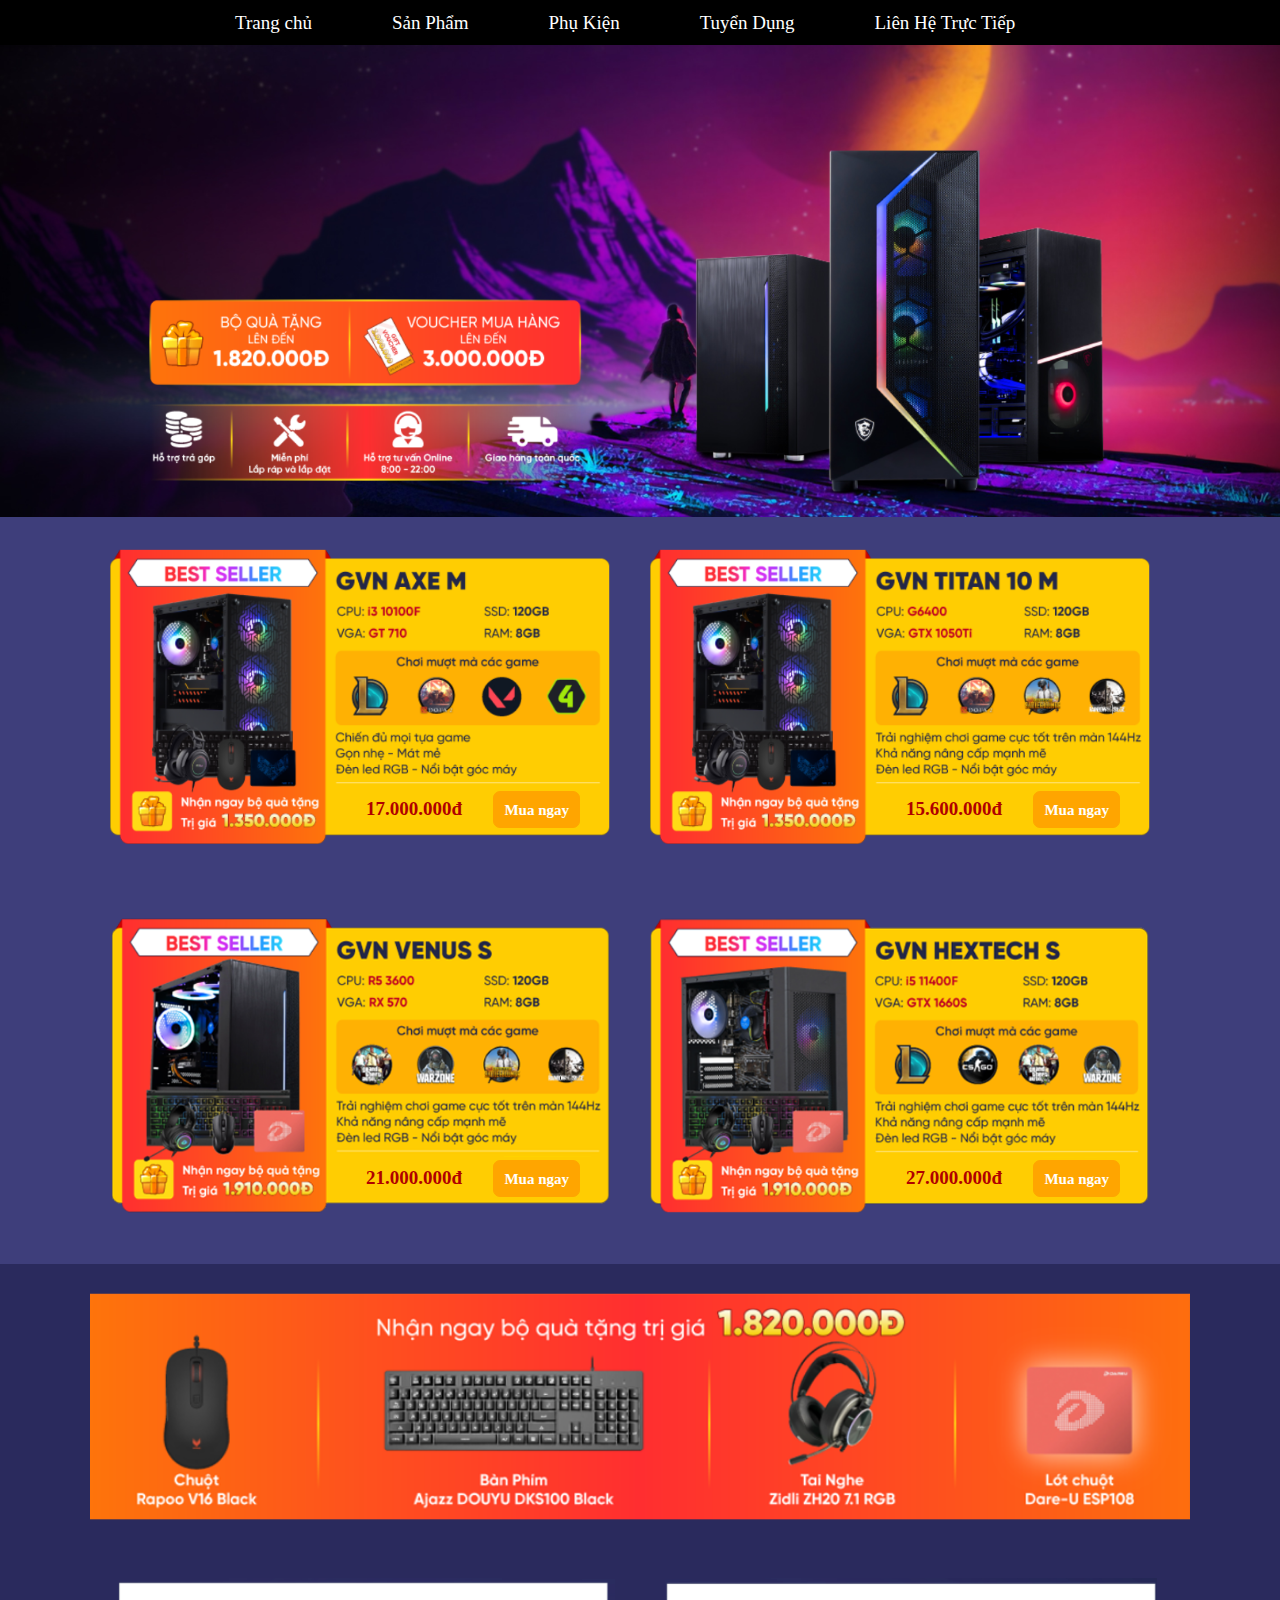
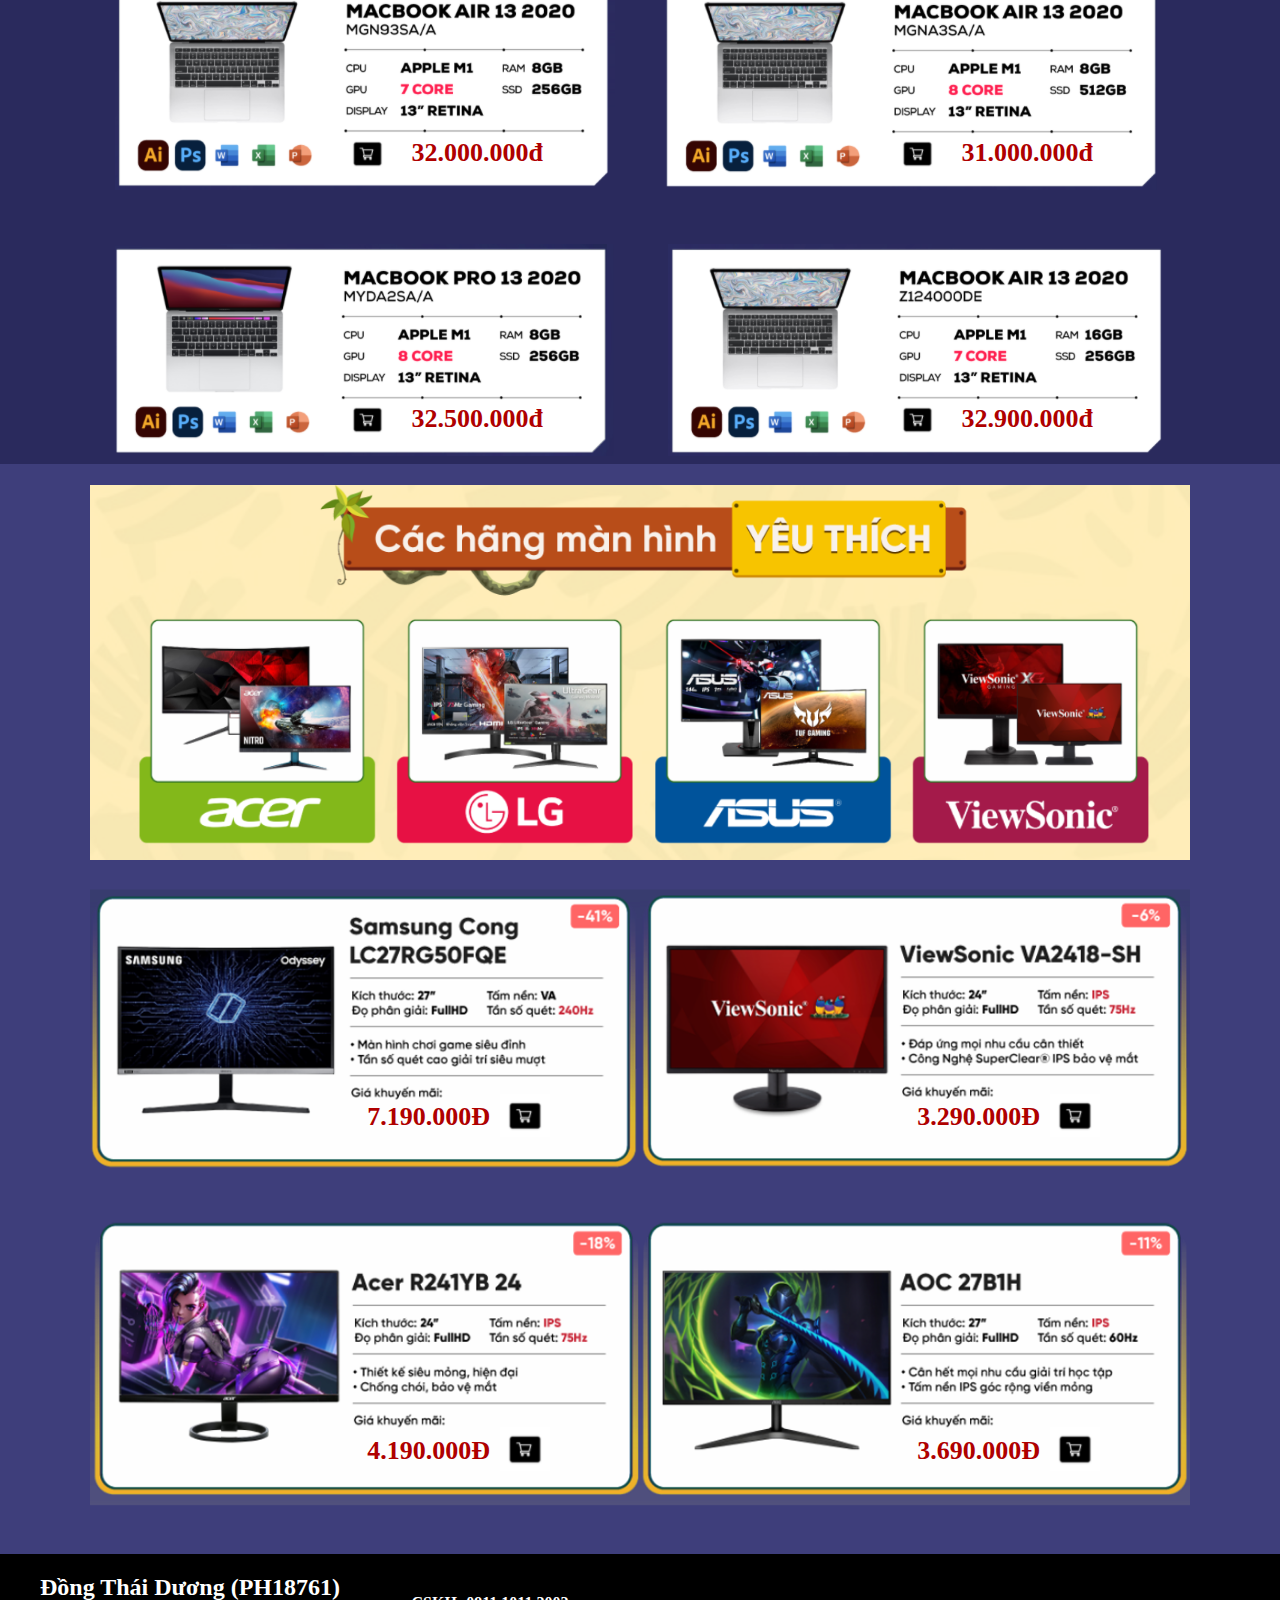
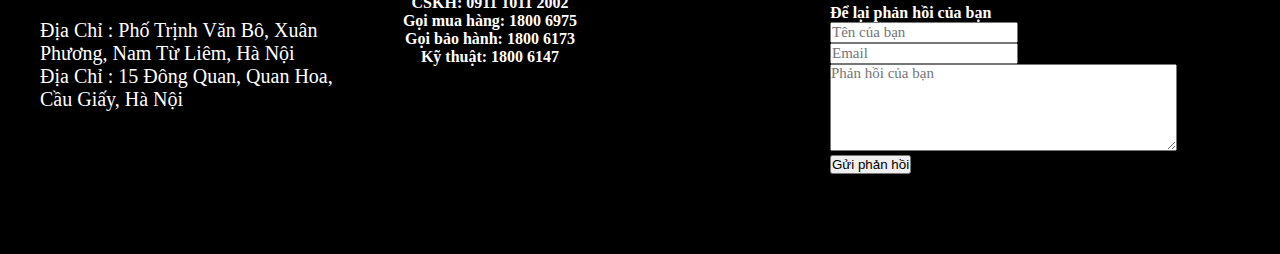
<file: index.html>
<!DOCTYPE html>
<html lang="en">

<head>
    <link rel="icon" type="image/png" sizes="16x16" href="IMG/zhen.png">
    <meta charset="UTF-8">
    <meta http-equiv="X-UA-Compatible" content="IE=edge">
    <meta name="viewport" content="width=device-width, initial-scale=1.0">
    <title>PH18761-FPOLY</title>
    <link rel="stylesheet" href="CSS/menu1.css">
    <link rel="stylesheet" href="CSS/body1.css">
    <link rel="stylesheet" href="CSS/footer1.css">


</head>

<body>
    <div class="wrapper">
        <nav class="menu">
            <ul class="clearfix">
                <li><a href="index.html">Trang chủ</a></li>
                <li>
                    <a href="#">Sản Phẩm</a>
                    <ul class="sub-menu">
                        <li><a href="laptop.html">Laptop</a></li>
                        <li><a href="pc.html">PC</a></li>
                        <li><a href="manhinhgr.html">Màn Hình</a>
                        <li><a href="chuot.html">Chuột</a></li>
                        <li><a href="tinhnang/banphim.html">Bàn Phím</a></li>
                    </ul>
                <li><a href="#">Phụ Kiện</a>
                    <ul class="sub-menu">
                        <li><a href="#">Lót Chuột</a></li>
                        <li><a href="#">Ổ Cứng</a></li>
                        <li><a href="#">Dây Sặc Laptop</a></li>
                </li>
            </ul>



            <li><a href="#">Tuyển Dụng</a></li>
            <li><a href="linhtinh/in4.html" target="_blank">Liên Hệ Trực Tiếp</a></li>
            </ul>
        </nav>

    </div>
    <img src="IMG/bannermain.jpg" width="100%" alt="">







    <div class="bober">
        <div class="pc">
            <div class="box"> <img src="IMG/pc1.png" width="500px" alt="">
                <p class="boxcoc"><b> 17.000.000đ</b></p>
                <p class="boxcon"><a href="#1"> Mua ngay</a></p>
            </div>
            <div class="box"> <img src="IMG/pc2.png" width="500px" alt="">
                <p class="boxcoc"><b> 15.600.000đ</b></p>
                <p class="boxcon"><a href="#2"> Mua ngay</a></p>
            </div>
            <div class="box"> <img src="IMG/pc3.png" width="500px" alt="">
                <p class="boxcoc"><b> 21.000.000đ</b></p>
                <p class="boxcon"><a href="#3"> Mua ngay</a></p>
            </div>
            <div class="box"> <img src="IMG/pc4.png" width="500px" alt="">
                <p class="boxcoc"><b> 27.000.000đ</b></p>
                <p class="boxcon"><a href="#4"> Mua ngay</a></p>
            </div>


        </div>
    </div>

    <div class="laptop">
        <div class="splap">
            <div>
                <img src="IMG/bannerchuot.png" width="100%" alt="">
            </div>
            <div class="boxnho">
                <img src="IMG/laptop1.png" width="500px" alt="">
                <div class="logotroi"><a href=""><img src="IMG/anhlogo shoping.png" width="45px" alt=""></a></div>
                <p class="giatien"> 32.000.000đ</p>
            </div>
            <div class="boxnho">
                <img src="IMG/laptop2.png" width="500px" alt="">
                <div class="logotroi"><a href=""><img src="IMG/anhlogo shoping.png" width="45px" alt=""></a></div>
                <p class="giatien"> 31.000.000đ</p>
            </div>
            <div class="boxnho">
                <img src="IMG/laptop3.png" width="500px" alt="">
                <div class="logotroi"><a href=""><img src="IMG/anhlogo shoping.png" width="45px" alt=""></a></div>
                <p class="giatien"> 32.500.000đ</p>
            </div>
            <div class="boxnho">
                <img src="IMG/laptop4.png" width="500px" alt="">
                <div class="logotroi"><a href=""><img src="IMG/anhlogo shoping.png" width="45px" alt=""></a></div>
                <p class="giatien"> 32.900.000đ</p>
            </div>

        </div>
    </div>



    <div class="manhinh">
        <div class="topman">
            <div class="bannermh">
                <img src="IMG/bannermanhinh.png" width="100%" alt="">
            </div>
            
            <div class="boxmanhinh">
                <img src="IMG/manhinh1.png" width="550px" alt="">
                <p class="tienmanhinh">7.190.000Đ </p>
                <p class="iconman"><a href="#"><img src="IMG/anhlogo shoping.png" width="50px" alt=""></a></p>
            </div>

            <div class="boxmanhinh">
                <img src="IMG/manhinh2.png" width="550px" alt="">
                <p class="tienmanhinh">3.290.000Đ </p>
                <p class="iconman"><a href="#"><img src="IMG/anhlogo shoping.png" width="50px" alt=""></a></p>
            </div>

            <div class="b2oxmanhinh">
                <img src="IMG/manhinh3.png" width="550px" alt="">
                <p class="tienmanhinh">3.690.000Đ </p>
                <p class="iconman"><a href="#"><img src="IMG/anhlogo shoping.png" width="50px" alt=""></a></p>
            </div>

            <div class="b2oxmanhinh">
                <img src="IMG/manhinh4.png" width="550px" alt="">
                <p class="tienmanhinh">4.190.000Đ </p>
                <p class="iconman"><a href="#"><img src="IMG/anhlogo shoping.png" width="50px" alt=""></a></p>
            </div>





        </div>



    </div>






    <div class="footer">
        <div class="mainfoot">

            <div class="box1foot">
                <h2> Đồng Thái Dương (PH18761) </h2><br>
                <p>Địa Chỉ : Phố Trịnh Văn Bô, Xuân Phương, Nam Từ Liêm, Hà Nội <br>
                    Địa Chỉ : 15 Đông Quan, Quan Hoa, Cầu Giấy, Hà Nội
                </p>
            </div>

            <div class="box1foot">
                <h4> CSKH: 0911 1011 2002 <br>
                    Gọi mua hàng: 1800 6975 <br>
                    Gọi bảo hành: 1800 6173 <br>
                    Kỹ thuật: 1800 6147
                </h4>
            </div>


            <div class="box1foot1">
                <div>
                    <h4>Để lại phản hồi của bạn</h4>
                    <div id="user-reviews-disclosure" class="bottom-disclose alert alert-warning">

                    </div>

                    <input type="hidden" name="_token" value="QPdWNH2339DYRBZf0O2h6WOnuCXWn1zdQeEd6cBd">
                    <div class="form-container">
                        <div class="row">
                            <div class="col-md-6">
                                <div class="form-group text-left mb-3">
                                    <input class="form-control" type="text" name="name" placeholder="Tên của bạn">
                                </div>
                            </div>
                            <div class="col-md-6">
                                <div class="form-group text-left mb-3">
                                    <input class="form-control" type="email" placeholder="Email" name="email">
                                </div>
                            </div>
                        </div>

                        <div class="form-group text-left mb-3">
                            <textarea class="form-control" cols="40" rows="5" name="review"
                                placeholder="Phản hồi của bạn"></textarea>
                        </div>
                        <button class="btn btn-primary" type="submit">Gửi phản hồi</button>
                    </div>
                    </form>
                </div>

            </div>
        </div>

    </div>



</body>

</html>
</file>
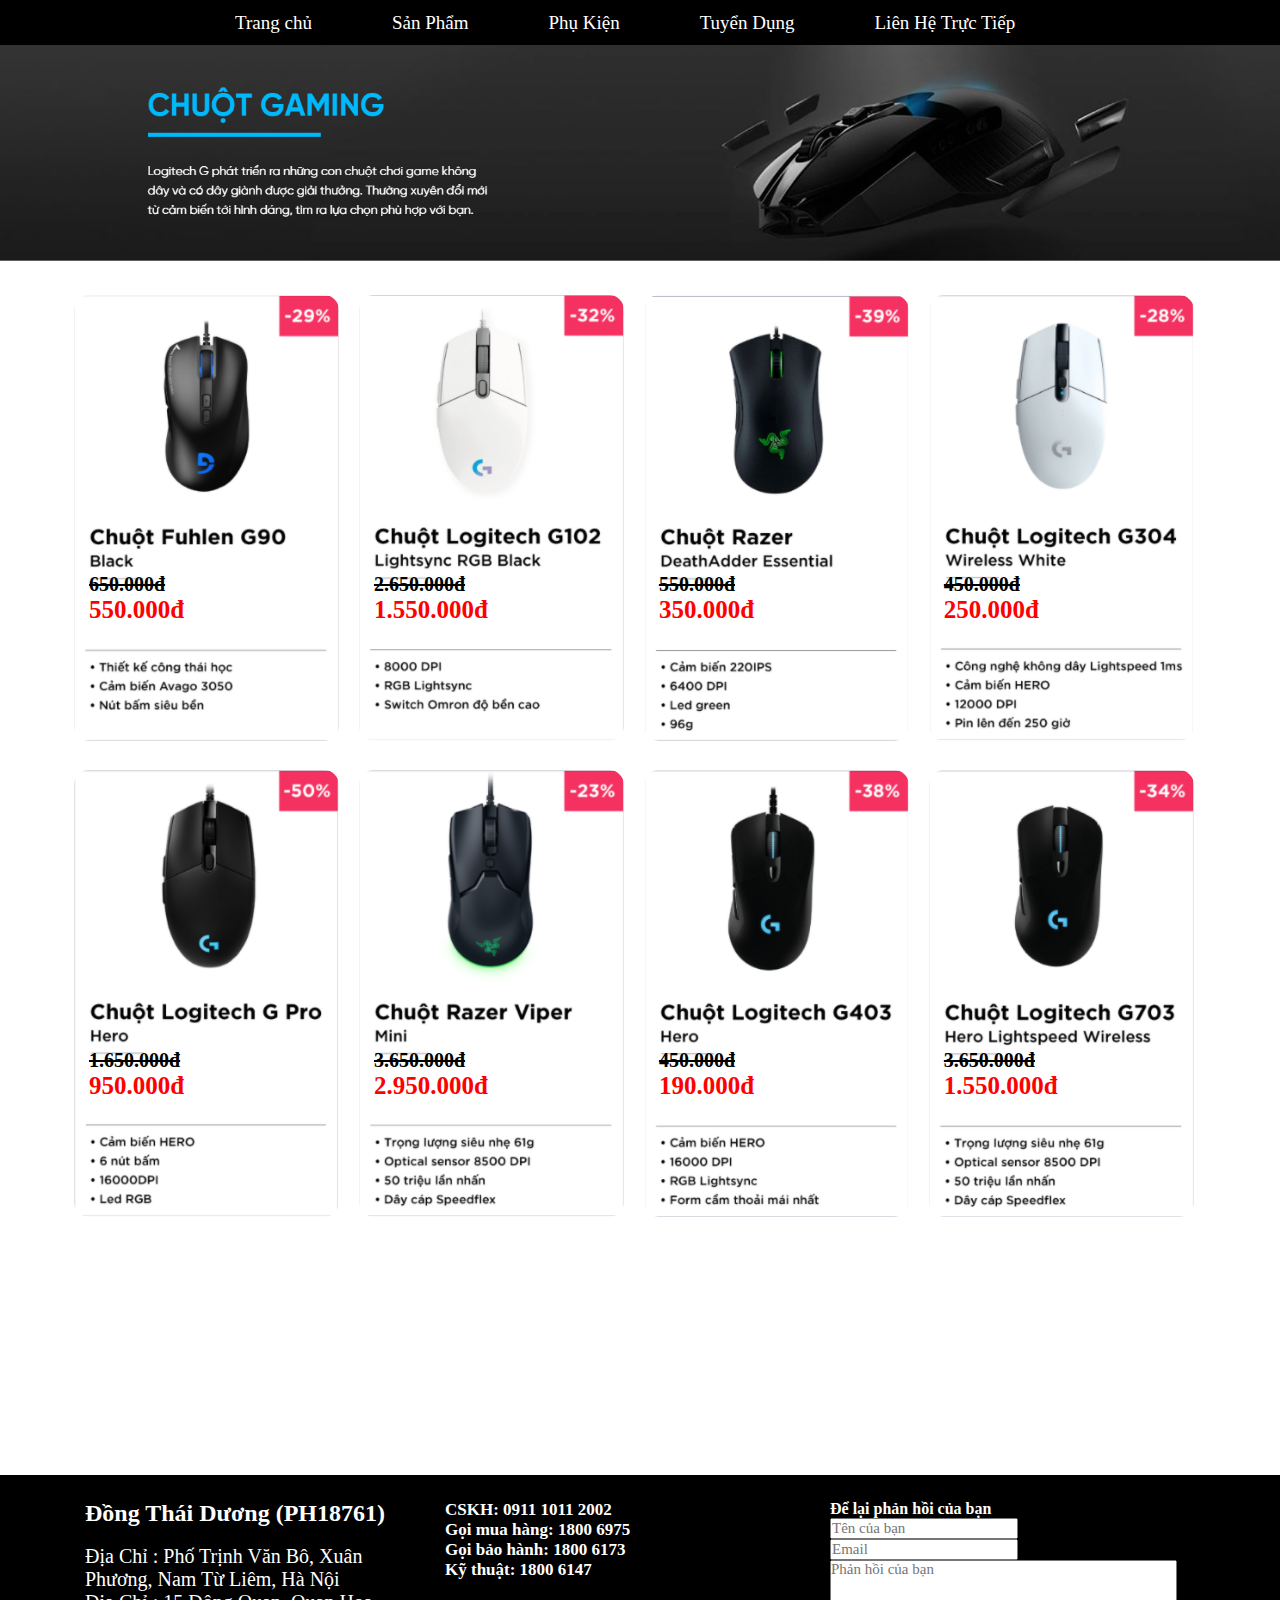
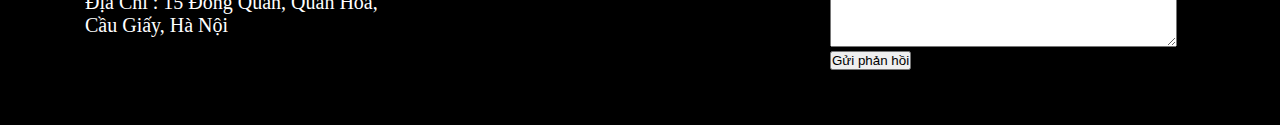
<file: chuot.html>
<!DOCTYPE html>
<html lang="en">
<head>
    <link rel="icon" type="image/png" sizes="16x16" href="IMG/ccc.png">
    <meta charset="UTF-8">
    <meta http-equiv="X-UA-Compatible" content="IE=edge">
    <meta name="viewport" content="width=device-width, initial-scale=1.0">
    <title>PH18761-FPOLY</title>
    <link rel="stylesheet" href="CSS/menu.css">
    <link rel="stylesheet" href="CSS/boddyc.css">
    <link rel="stylesheet" href="CSS/cssch.css">

</head>
<body>
    <body>
        <div class="wrapper">
            <nav class="menu">
                <ul class="clearfix">
                    <li><a href="index.html">Trang chủ</a></li>
                    <li>
                        <a href="#">Sản Phẩm</a>
                        <ul class="sub-menu">
                            <li><a href="laptop.html">Laptop</a></li>
                            <li><a href="pc.html">PC</a></li>
                            <li><a href="manhinhgr.html">Màn Hình</a>
                            <li><a href="chuot.html">Chuột</a></li>
                            <li><a href="tinhnang/banphim.html">Bàn Phím</a></li>
                        </ul>
                    <li><a href="#">Phụ Kiện</a>
                        <ul class="sub-menu">
                            <li><a href="#">Lót Chuột</a></li>
                            <li><a href="#">Ổ Cứng</a></li>
                            <li><a href="#">Dây Sặc Laptop</a></li>
                    </li>
                </ul>
    
    
    
                <li><a href="#">Tuyển Dụng</a></li>
                <li><a href="linhtinh/in4.html" target="_blank">Liên Hệ Trực Tiếp</a></li>
                </ul>
            </nav>
    
        </div>
    

<img src="IMG con/bannerchuot.png" width="100%" alt="">


<div class="chuotto">
    <div class="chuotnho"> <img src="IMG con/c1.png" width="100%" alt=""> 
        <div class="menh"> <h4> <del>650.000đ</del></h4>
            <p class="text">  <a href="#1">550.000đ</a></p>
        </div>
    </div>

    <div class="chuotnho"> <img src="IMG con/c2.png" width="100%" alt=""> 
        <div class="menh"> <h4> <del>2.650.000đ</del></h4>
            <p class="text">  <a href="#2">1.550.000đ</a></p>
        </div>
    </div>

    <div class="chuotnho"> <img src="IMG con/c3.png" width="100%" alt=""> 
        <div class="menh"> <h4> <del>550.000đ</del></h4>
            <p class="text">  <a href="#3">350.000đ</a></p>
        </div>
    </div>

    <div class="chuotnho"> <img src="IMG con/c4.png" width="100%" alt=""> 
        <div class="menh"> <h4> <del>450.000đ</del></h4>
            <p class="text">  <a href="#4">250.000đ</a></p>
        </div>
    </div>

    <div class="chuotnho"> <img src="IMG con/c5.png" width="100%" alt=""> 
        <div class="menh"> <h4> <del>1.650.000đ</del></h4>
            <p class="text">  <a href="#5">950.000đ</a></p>
        </div>
    </div>

    <div class="chuotnho"> <img src="IMG con/c6.png" width="100%" alt=""> 
        <div class="menh"> <h4> <del>3.650.000đ</del></h4>
            <p class="text">  <a href="#6">2.950.000đ</a></p>
        </div>
    </div>

    <div class="chuotnho"> <img src="IMG con/c7.png" width="100%" alt=""> 
        <div class="menh"> <h4> <del>450.000đ</del></h4>
            <p class="text">  <a href="#7">190.000đ</a></p>
        </div>
    </div>

    <div class="chuotnho"> <img src="IMG con/c8.png" width="100%" alt=""> 
        <div class="menh"> <h4> <del>3.650.000đ</del></h4>
            <p class="text">  <a href="#8">1.550.000đ</a></p>
        </div>
    </div>

</div>



<div class="footer">
    <div class="mainfoot">

        <div class="box1foot">
            <h2> Đồng Thái Dương (PH18761) </h2><br>
            <p>Địa Chỉ : Phố Trịnh Văn Bô, Xuân Phương, Nam Từ Liêm, Hà Nội <br>
                Địa Chỉ : 15 Đông Quan, Quan Hoa, Cầu Giấy, Hà Nội
            </p>
        </div>

        <div class="box2foot">
            <h4> CSKH: 0911 1011 2002 <br>
                Gọi mua hàng: 1800 6975 <br>
                Gọi bảo hành: 1800 6173 <br>
                Kỹ thuật: 1800 6147
            </h4>
        </div>


        <div class="box1foot1">
            <div>
                <h4>Để lại phản hồi của bạn</h4>
                <div id="user-reviews-disclosure" class="bottom-disclose alert alert-warning">

                </div>

                <input type="hidden" name="_token" value="QPdWNH2339DYRBZf0O2h6WOnuCXWn1zdQeEd6cBd">
                <div class="form-container">
                    <div class="row">
                        <div class="col-md-6">
                            <div class="form-group text-left mb-3">
                                <input class="form-control" type="text" name="name" placeholder="Tên của bạn">
                            </div>
                        </div>
                        <div class="col-md-6">
                            <div class="form-group text-left mb-3">
                                <input class="form-control" type="email" placeholder="Email" name="email">
                            </div>
                        </div>
                    </div>

                    <div class="form-group text-left mb-3">
                        <textarea class="form-control" cols="40" rows="5" name="review"
                            placeholder="Phản hồi của bạn"></textarea>
                    </div>
                    <button class="btn btn-primary" type="submit">Gửi phản hồi</button>
                </div>
                </form>
            </div>

        </div>
    </div>

</div>





</body>
</html>
</file>
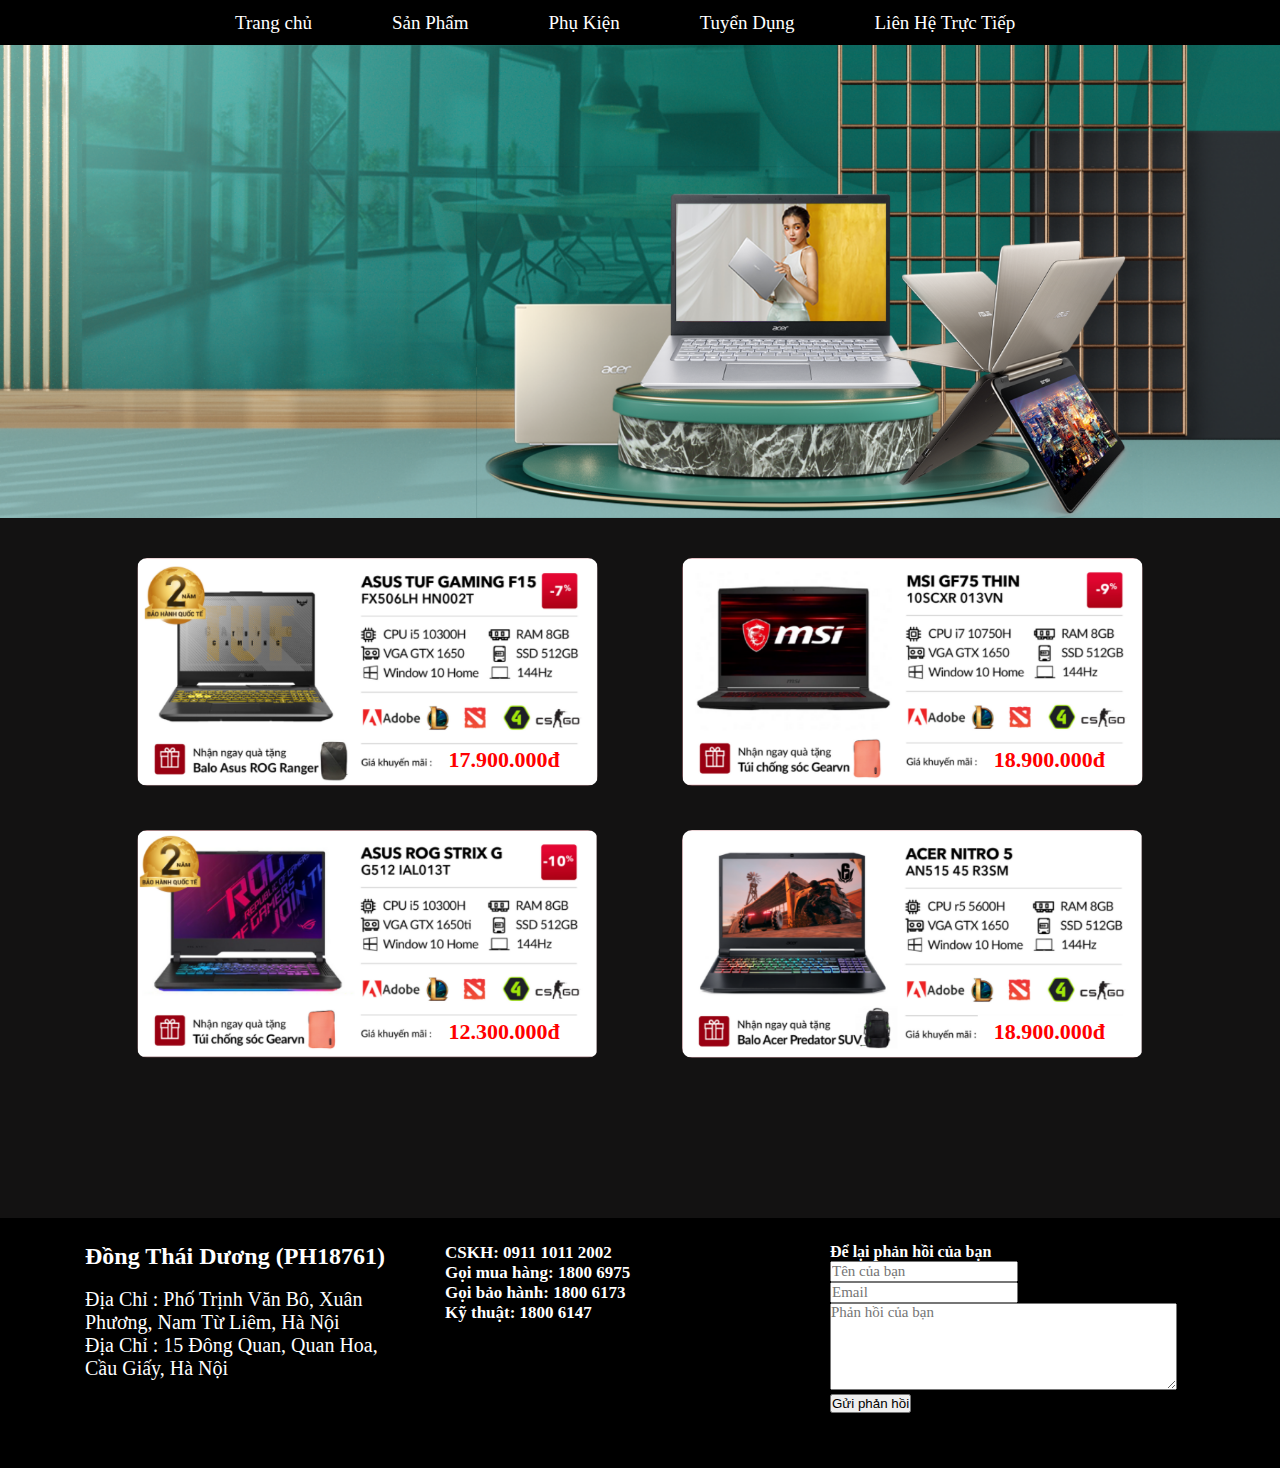
<file: laptop.html>
<!DOCTYPE html>
<html lang="en">
<head>
    <link rel="icon" type="image/png" sizes="16x16" href="IMG/ccc.png">
    <meta charset="UTF-8">
    <meta http-equiv="X-UA-Compatible" content="IE=edge">
    <meta name="viewport" content="width=device-width, initial-scale=1.0">
    <title>PH18761-FPOLY</title>
    <link rel="stylesheet" href="CSS/menu.css">
    <link rel="stylesheet" href="CSS/csslt.css">
    <link rel="stylesheet" href="CSS/foterlt.css">
</head>
<body>
    <body>
        <div class="wrapper">
            <nav class="menu">
                <ul class="clearfix">
                    <li><a href="index.html">Trang chủ</a></li>
                    <li>
                        <a href="#">Sản Phẩm</a>
                        <ul class="sub-menu">
                            <li><a href="laptop.html">Laptop</a></li>
                            <li><a href="pc.html">PC</a></li>
                            <li><a href="manhinhgr.html">Màn Hình</a>
                            <li><a href="chuot.html">Chuột</a></li>
                            <li><a href="tinhnang/banphim.html">Bàn Phím</a></li>
                        </ul>
                    <li><a href="#">Phụ Kiện</a>
                        <ul class="sub-menu">
                            <li><a href="#">Lót Chuột</a></li>
                            <li><a href="#">Ổ Cứng</a></li>
                            <li><a href="#">Dây Sặc Laptop</a></li>
                    </li>
                </ul>
    
    
    
                <li><a href="#">Tuyển Dụng</a></li>
                <li><a href="linhtinh/in4.html" target="_blank">Liên Hệ Trực Tiếp</a></li>
                </ul>
            </nav>
    
        </div>

        <img src="IMG con/bannerlt1.png" width="100%" alt="">




<div class="laptop">
    <div class="chabd">
        <div class="conbd"> <img src="IMG con/lap1.png" width="100%" alt="">   
            <a href="#4"> <p class="text">17.900.000đ</p></a>
        </div>
        <div class="conbd2"> <img src="IMG con/lap2.png" width="100%" alt="">   
            <a href="#3"> <p class="text">18.900.000đ</p></a>
        </div>

        <div class="conbd"> <img src="IMG con/lap3.png" width="100%" alt="">   
            <a href="#2"> <p class="text">12.300.000đ</p></a>
        </div>
        <div class="conbd2"> <img src="IMG con/lap4.png" width="100%" alt="">   
            <p class="text"> <a href="#1"> 18.900.000đ</a></p>
        </div>

  </div>


</div>

 

<div class="footer">
    <div class="mainfoot">

        <div class="box1foot">
            <h2> Đồng Thái Dương (PH18761) </h2><br>
            <p>Địa Chỉ : Phố Trịnh Văn Bô, Xuân Phương, Nam Từ Liêm, Hà Nội <br>
                Địa Chỉ : 15 Đông Quan, Quan Hoa, Cầu Giấy, Hà Nội
            </p>
        </div>

        <div class="box2foot">
            <h4> CSKH: 0911 1011 2002 <br>
                Gọi mua hàng: 1800 6975 <br>
                Gọi bảo hành: 1800 6173 <br>
                Kỹ thuật: 1800 6147
            </h4>
        </div>


        <div class="box1foot1">
            <div>
                <h4>Để lại phản hồi của bạn</h4>
                <div id="user-reviews-disclosure" class="bottom-disclose alert alert-warning">

                </div>

                <input type="hidden" name="_token" value="QPdWNH2339DYRBZf0O2h6WOnuCXWn1zdQeEd6cBd">
                <div class="form-container">
                    <div class="row">
                        <div class="col-md-6">
                            <div class="form-group text-left mb-3">
                                <input class="form-control" type="text" name="name" placeholder="Tên của bạn">
                            </div>
                        </div>
                        <div class="col-md-6">
                            <div class="form-group text-left mb-3">
                                <input class="form-control" type="email" placeholder="Email" name="email">
                            </div>
                        </div>
                    </div>

                    <div class="form-group text-left mb-3">
                        <textarea class="form-control" cols="40" rows="5" name="review"
                            placeholder="Phản hồi của bạn"></textarea>
                    </div>
                    <button class="btn btn-primary" type="submit">Gửi phản hồi</button>
                </div>
                </form>
            </div>

        </div>
    </div>

</div>



















    
</body>
</html>
</file>
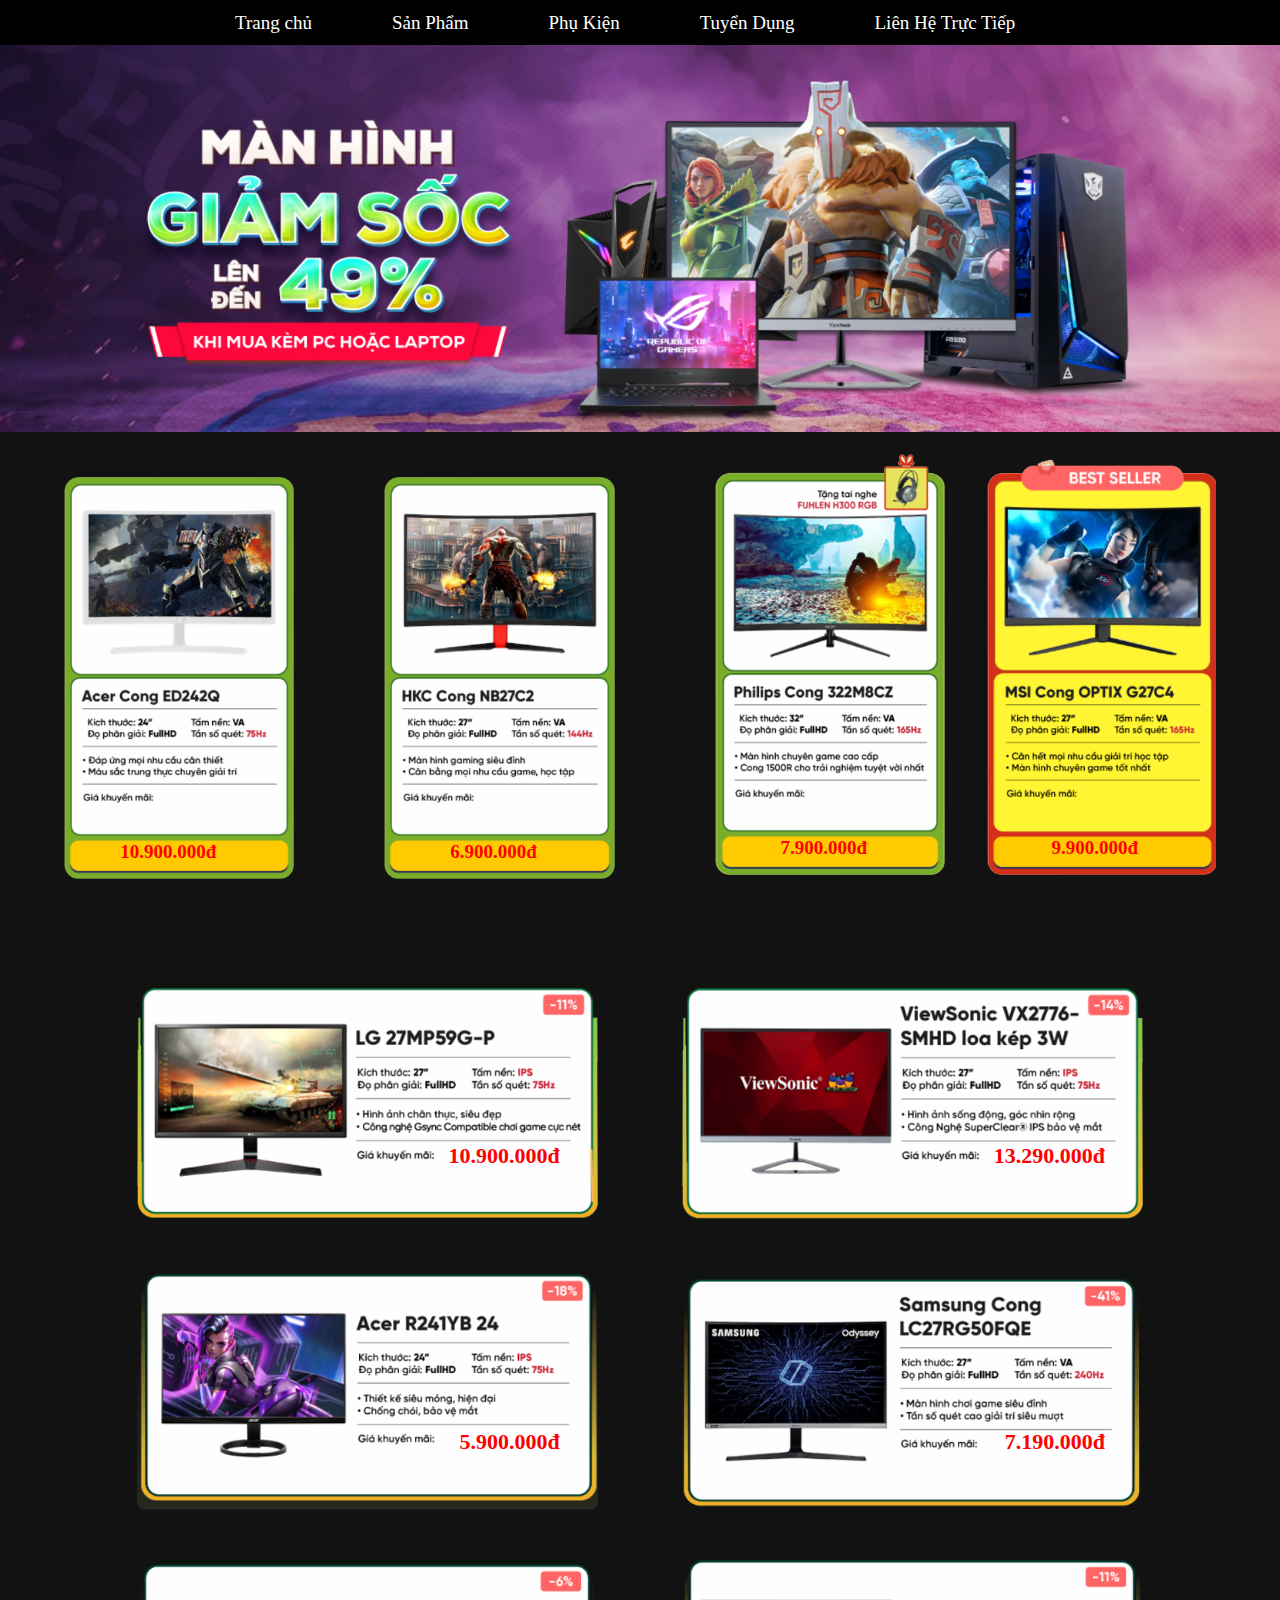
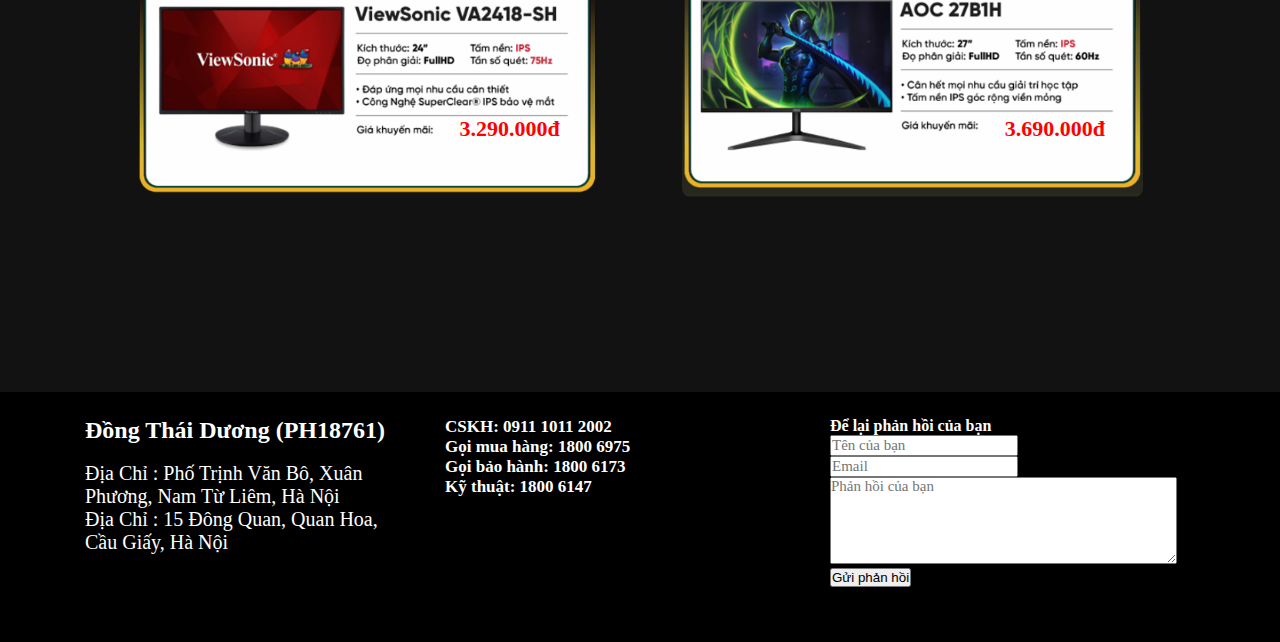
<file: manhinhgr.html>
<!DOCTYPE html>
<html lang="en">
<head>
    <link rel="icon" type="image/png" sizes="16x16" href="IMG/ccc.png">
    <meta charset="UTF-8">
    <meta http-equiv="X-UA-Compatible" content="IE=edge">
    <meta name="viewport" content="width=device-width, initial-scale=1.0">
    <title>PH18761-FPOLY</title>
    <link rel="stylesheet" href="CSS/menu.css">
    <link rel="stylesheet" href="CSS/bodymh.css">
    <link rel="stylesheet" href="CSS/foterlt.css">
</head>
<body>
    <body>
        <div class="wrapper">
            <nav class="menu">
                <ul class="clearfix">
                    <li><a href="index.html">Trang chủ</a></li>
                    <li>
                        <a href="#">Sản Phẩm</a>
                        <ul class="sub-menu">
                            <li><a href="laptop.html">Laptop</a></li>
                            <li><a href="pc.html">PC</a></li>
                            <li><a href="manhinhgr.html">Màn Hình</a>
                            <li><a href="chuot.html">Chuột</a></li>
                            <li><a href="tinhnang/banphim.html">Bàn Phím</a></li>
                        </ul>
                    <li><a href="#">Phụ Kiện</a>
                        <ul class="sub-menu">
                            <li><a href="#">Lót Chuột</a></li>
                            <li><a href="#">Ổ Cứng</a></li>
                            <li><a href="#">Dây Sặc Laptop</a></li>
                    </li>
                </ul>
    
    
    
                <li><a href="#">Tuyển Dụng</a></li>
                <li><a href="linhtinh/in4.html" target="_blank">Liên Hệ Trực Tiếp</a></li>
                </ul>
            </nav>
    
        </div>
    <img src="IMG con/banermanhinh.png" width="100%" alt="">


    <div class="mhcr">
        <div class="chacr">
            <div class="concr"> <img src="IMG con/mh1.png" width="100%" alt="">   
                <p class="text1">  <a href="#1"> 10.900.000đ</a></p>
            </div>

            <div class="concr1"> <img src="IMG con/mh2.png" width="100%" alt="">   
                <p class="text1">  <a href="#2"> 6.900.000đ</a></p>
            </div>

            <div class="concr3"> <img src="IMG con/mh3.png" width="100%" alt="">               
                <p class="text1">  <a href="#3"> 7.900.000đ</a></p>

            </div>
            <div class="concr2"> <img src="IMG con/mh4.png" width="100%" alt="">   
                <p class="text1">  <a href="#4"> 9.900.000đ</a></p>
            </div>

        </div>




    </div>


    <div class="manhinh">
        <div class="chabd">
            <div class="conbd"> <img src="IMG con/manhinh6.png" width="100%" alt="">   
                <p class="text"> <a href="#5"> 10.900.000đ</a></p>
            </div>
        
            <div class="conbd2"> <img src="IMG con/manhinh5.png" width="100%" alt="">   
                <p class="text"> <a href="#6"> 13.290.000đ</a></p>
            </div>
            <div class="conbd"> <img src="IMG con/manhinh4.png" width="100%" alt="">   
                <p class="text"> <a href="#7"> 5.900.000đ</a></p>
            </div>
            <div class="conbd2"> <img src="IMG con/manhinh1.png" width="100%" alt="">   
                <p class="text"> <a href="#8"> 7.190.000đ</a></p>
            </div>
            <div class="conbd"> <img src="IMG con/manhinh2.png" width="100%" alt="">            
                <p class="text"> <a href="#9"> 3.290.000đ</a></p>
            </div>
            <div class="conbd2"> <img src="IMG con/manhinh3.png" width="100%" alt="">   
                <p class="text"> <a href="#10"> 3.690.000đ</a></p>
            </div>
      </div>
    
    </div>


    <div class="footer">
        <div class="mainfoot">
    
            <div class="box1foot">
                <h2> Đồng Thái Dương (PH18761) </h2><br>
                <p>Địa Chỉ : Phố Trịnh Văn Bô, Xuân Phương, Nam Từ Liêm, Hà Nội <br>
                    Địa Chỉ : 15 Đông Quan, Quan Hoa, Cầu Giấy, Hà Nội
                </p>
            </div>
    
            <div class="box2foot">
                <h4> CSKH: 0911 1011 2002 <br>
                    Gọi mua hàng: 1800 6975 <br>
                    Gọi bảo hành: 1800 6173 <br>
                    Kỹ thuật: 1800 6147
                </h4>
            </div>
    
    
            <div class="box1foot1">
                <div>
                    <h4>Để lại phản hồi của bạn</h4>
                    <div id="user-reviews-disclosure" class="bottom-disclose alert alert-warning">
    
                    </div>
    
                    <input type="hidden" name="_token" value="QPdWNH2339DYRBZf0O2h6WOnuCXWn1zdQeEd6cBd">
                    <div class="form-container">
                        <div class="row">
                            <div class="col-md-6">
                                <div class="form-group text-left mb-3">
                                    <input class="form-control" type="text" name="name" placeholder="Tên của bạn">
                                </div>
                            </div>
                            <div class="col-md-6">
                                <div class="form-group text-left mb-3">
                                    <input class="form-control" type="email" placeholder="Email" name="email">
                                </div>
                            </div>
                        </div>
    
                        <div class="form-group text-left mb-3">
                            <textarea class="form-control" cols="40" rows="5" name="review"
                                placeholder="Phản hồi của bạn"></textarea>
                        </div>
                        <button class="btn btn-primary" type="submit">Gửi phản hồi</button>
                    </div>
                    </form>
                </div>
    
            </div>
        </div>
    
    </div>

</body>
</html>
</file>
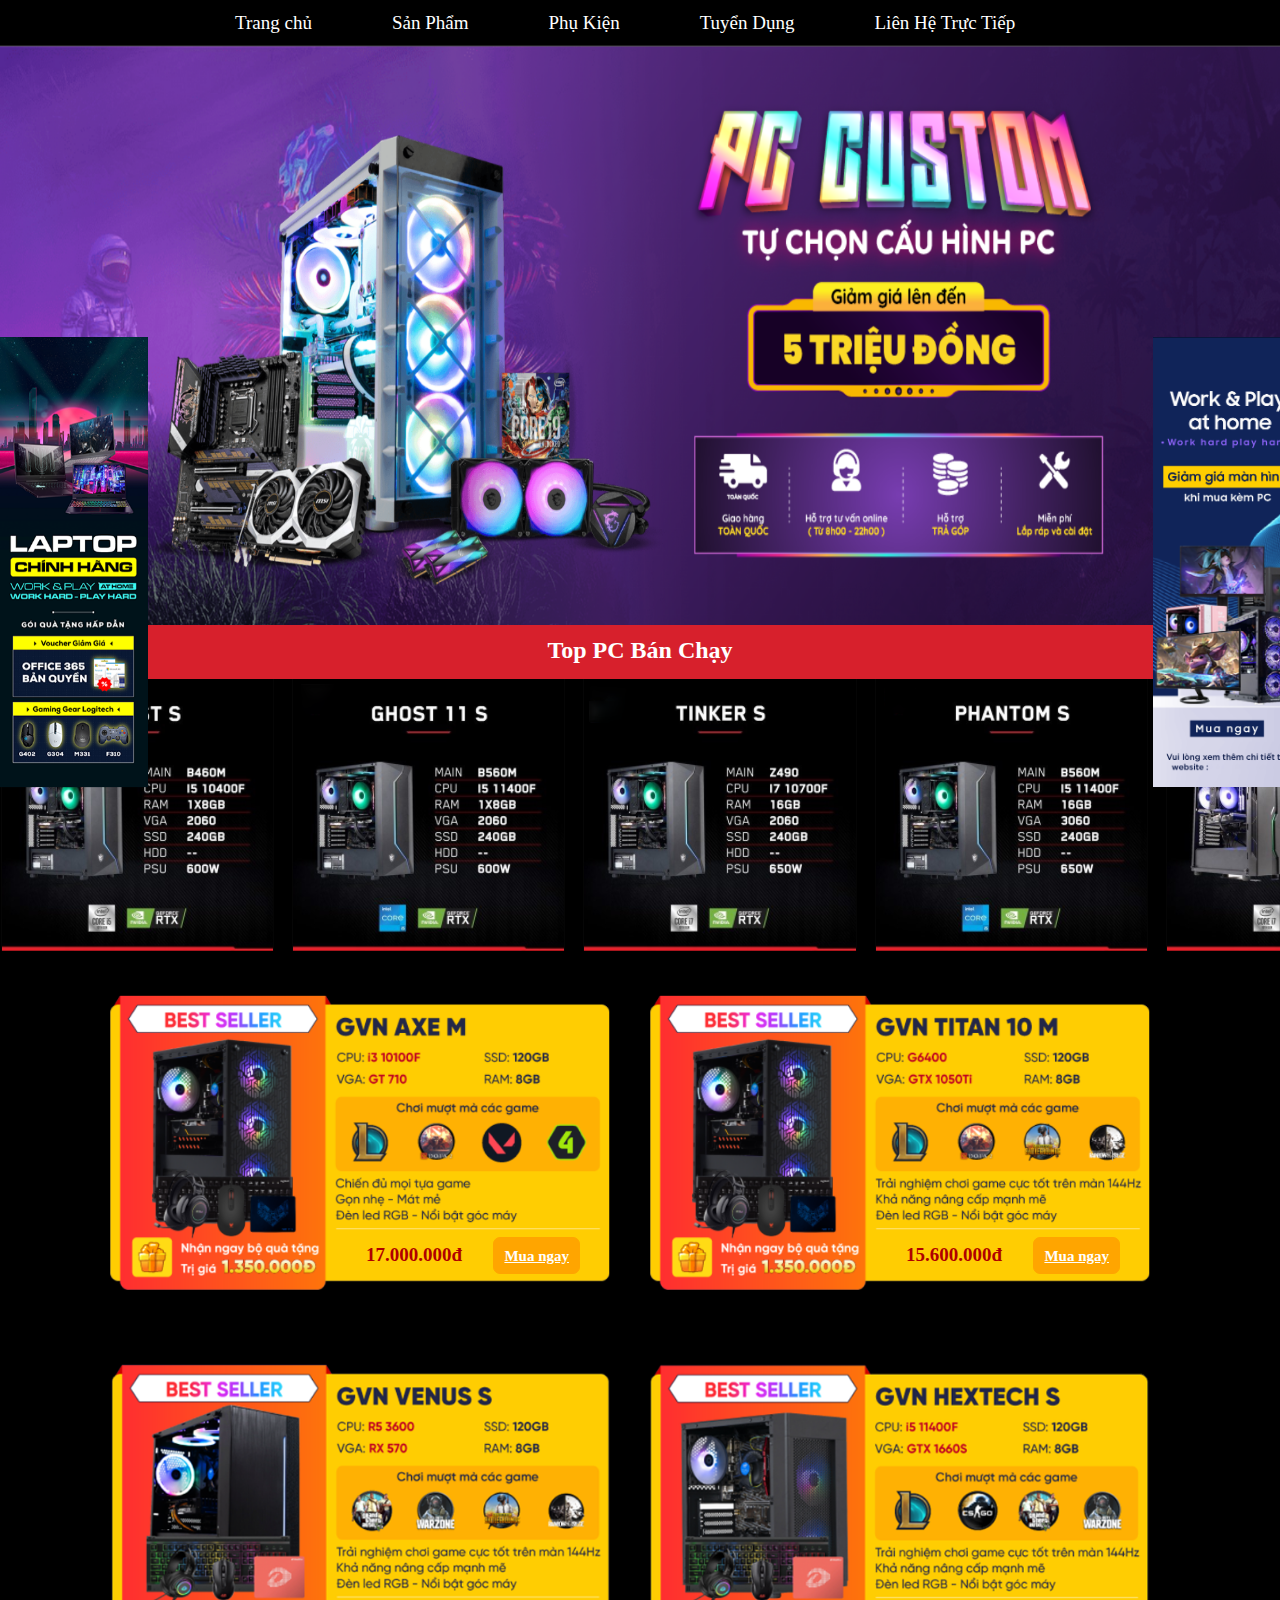
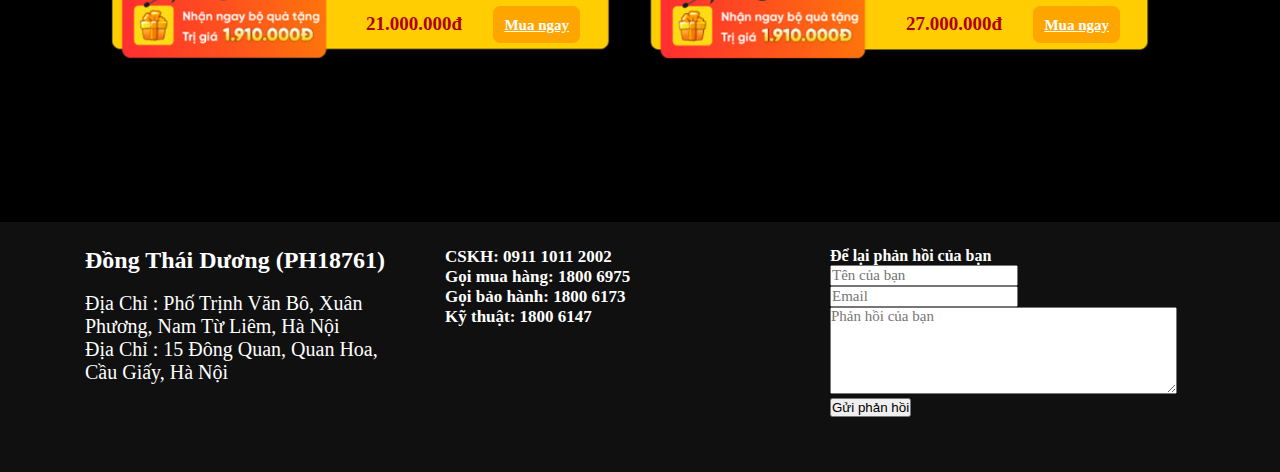
<file: pc.html>
<!DOCTYPE html>
<html lang="en">
<head>
    <link rel="icon" type="image/png" sizes="16x16" href="IMG/ccc.png">
    <meta charset="UTF-8">
    <meta http-equiv="X-UA-Compatible" content="IE=edge">
    <meta name="viewport" content="width=device-width, initial-scale=1.0">
    <title>PH18761-FPOLY</title>
    <link rel="stylesheet" href="CSS/menu.css">
    <link rel="stylesheet" href="CSS/bodypc.css">
    <link rel="stylesheet" href="CSS/forter.css">
</head>
<body>
    
    <div class="wrapper">
        <nav class="menu">
            <ul class="clearfix">
                <li><a href="index.html">Trang chủ</a></li>
                <li>
                    <a href="#">Sản Phẩm</a>
                    <ul class="sub-menu">
                        <li><a href="laptop.html">Laptop</a></li>
                        <li><a href="pc.html">PC</a></li>
                        <li><a href="manhinhgr.html">Màn Hình</a>
                        <li><a href="chuot.html">Chuột</a></li>
                        <li><a href="tinhnang/banphim.html">Bàn Phím</a></li>
                    </ul>
                <li><a href="#">Phụ Kiện</a>
                    <ul class="sub-menu">
                        <li><a href="#">Lót Chuột</a></li>
                        <li><a href="#">Ổ Cứng</a></li>
                        <li><a href="#">Dây Sặc Laptop</a></li>
                </li>
            </ul>



            <li><a href="#">Tuyển Dụng</a></li>
            <li><a href="linhtinh/in4.html" target="_blank">Liên Hệ Trực Tiếp</a></li>
            </ul>
        </nav>

    </div>

        <img src="IMG con/bannerpc1.png" width="100%" height="580px" alt="">



        <div class="bober">
            <div class="table">
            <div><h2>Top PC Bán Chạy</h2></div>    
            </div>
           
            <div id="slideshow">
                <div class="slide-wrapper">
                  <div class="slide"><img src="IMG/6969.png"></div>  
                </div>
              </div>
              

            <div class="pc">
                <div class="box"> <img src="IMG con/pc1.png" width="500px" alt="">
                    <p class="boxcoc"><b> 17.000.000đ</b></p>
                    <p class="boxcon"><a href="#1"> Mua ngay</a></p>
                </div>
                <div class="box"> <img src="IMG con/pc2.png" width="500px" alt="">
                    <p class="boxcoc"><b> 15.600.000đ</b></p>
                    <p class="boxcon"><a href="#2"> Mua ngay</a></p>
                </div>
                <div class="box"> <img src="IMG con/pc3.png" width="500px" alt="">
                    <p class="boxcoc"><b> 21.000.000đ</b></p>
                    <p class="boxcon"><a href="#3"> Mua ngay</a></p>
                </div>
                <div class="box"> <img src="IMG con/pc4.png" width="500px" alt="">
                    <p class="boxcoc"><b> 27.000.000đ</b></p>
                    <p class="boxcon"><a href="#4"> Mua ngay</a></p>
                </div>
             

    
            </div>
            <div class="banban1">
                <img src="IMG/fixed 1.png" width="58%" alt="">
            </div>
            <div class="banban2">
                <img src="IMG/fixed2.png" width="58%" alt="">
            </div>

        </div>
    
     

        <div class="footer">
            <div class="mainfoot">
    
                <div class="box1foot">
                    <h2> Đồng Thái Dương (PH18761) </h2><br>
                    <p>Địa Chỉ : Phố Trịnh Văn Bô, Xuân Phương, Nam Từ Liêm, Hà Nội <br>
                        Địa Chỉ : 15 Đông Quan, Quan Hoa, Cầu Giấy, Hà Nội
                    </p>
                </div>
    
                <div class="box2foot">
                    <h4> CSKH: 0911 1011 2002 <br>
                        Gọi mua hàng: 1800 6975 <br>
                        Gọi bảo hành: 1800 6173 <br>
                        Kỹ thuật: 1800 6147
                    </h4>
                </div>
    
    
                <div class="box1foot1">
                    <div>
                        <h4>Để lại phản hồi của bạn</h4>
                        <div id="user-reviews-disclosure" class="bottom-disclose alert alert-warning">
    
                        </div>
    
                        <input type="hidden" name="_token" value="QPdWNH2339DYRBZf0O2h6WOnuCXWn1zdQeEd6cBd">
                        <div class="form-container">
                            <div class="row">
                                <div class="col-md-6">
                                    <div class="form-group text-left mb-3">
                                        <input class="form-control" type="text" name="name" placeholder="Tên của bạn">
                                    </div>
                                </div>
                                <div class="col-md-6">
                                    <div class="form-group text-left mb-3">
                                        <input class="form-control" type="email" placeholder="Email" name="email">
                                    </div>
                                </div>
                            </div>
    
                            <div class="form-group text-left mb-3">
                                <textarea class="form-control" cols="40" rows="5" name="review"
                                    placeholder="Phản hồi của bạn"></textarea>
                            </div>
                            <button class="btn btn-primary" type="submit">Gửi phản hồi</button>
                        </div>
                        </form>
                    </div>
    
                </div>
            </div>
    
        </div>

        
</body>
</html>
</file>
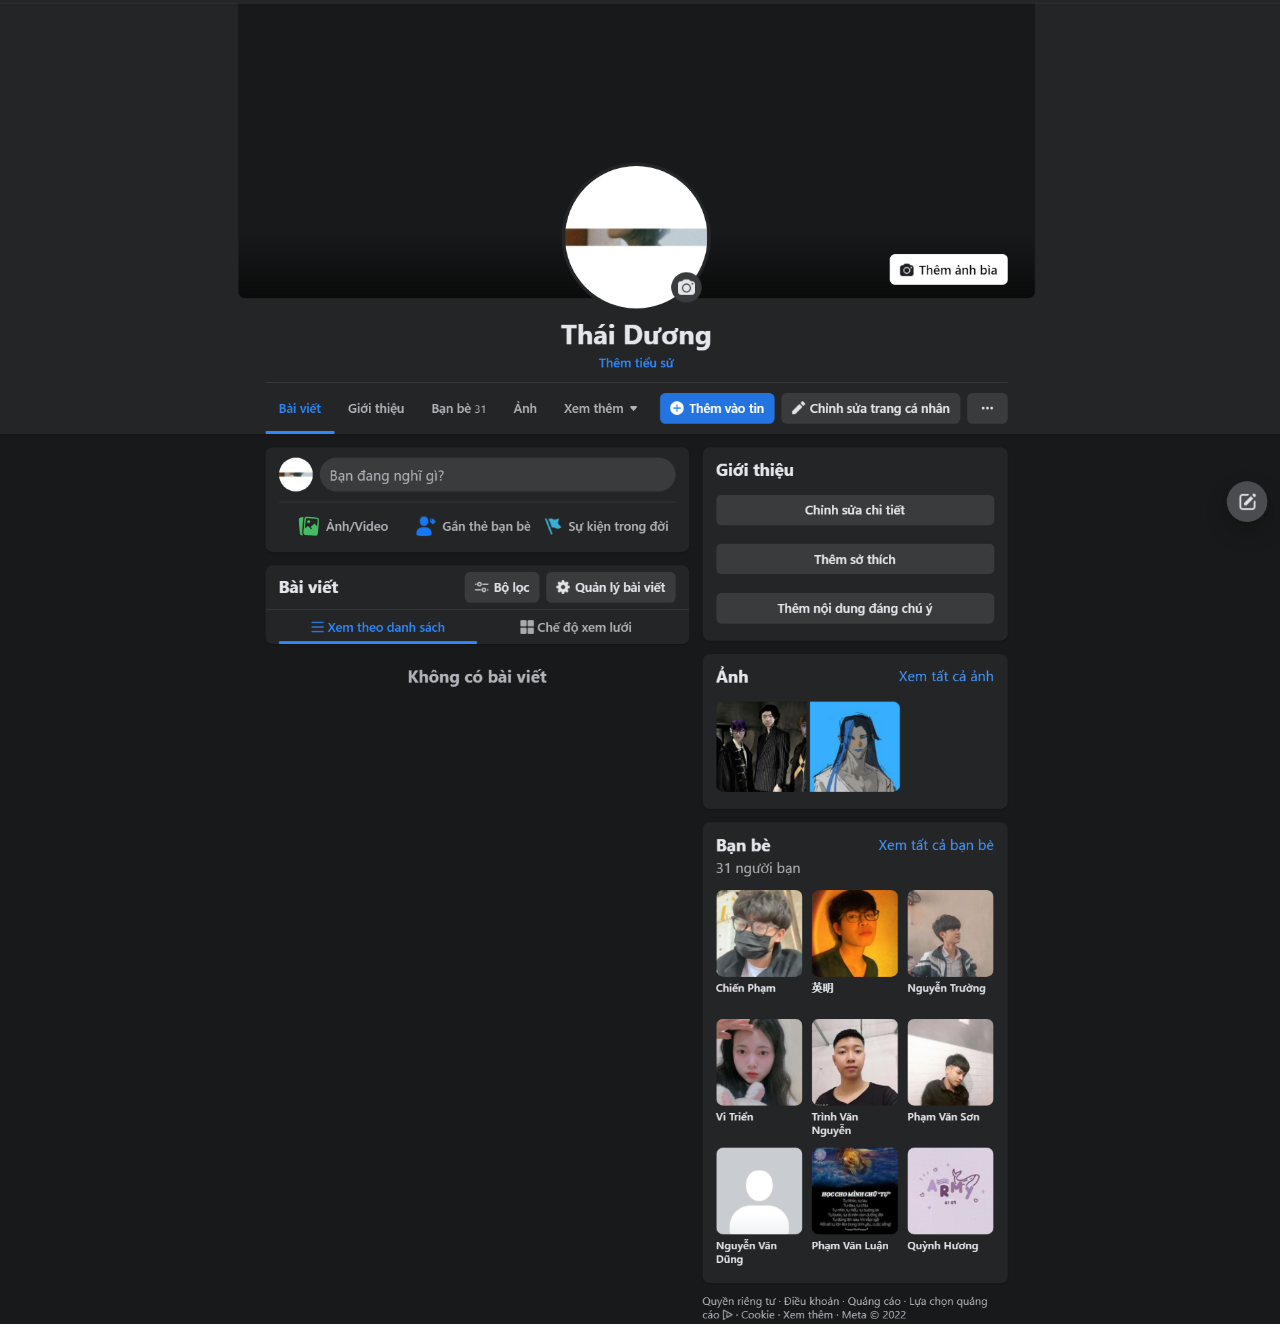
<file: linhtinh/in4.html>
<!DOCTYPE html>
<html lang="en">
<head>
    <link rel="icon" type="image/png" sizes="16x16" href="/IMG/ccc.png">
    <meta charset="UTF-8">
    <meta http-equiv="X-UA-Compatible" content="IE=edge">
    <meta name="viewport" content="width=device-width, initial-scale=1.0">
    <title>DTPH18761</title>
    <link rel="stylesheet" href="css.css">
</head>
<body>
    <div class="main">
    <img src="lienhe.png" width="100%" alt="">
    <div class="ntin"> <a href="https://www.facebook.com/messages/t/100022237691637" target="_blank"><img src="Logo_Messenger_NewBlurple-399x399-1.png" width="50%" alt=""> </a></div>
    </div>
</body>
</html>
</file>
<file: CSS/menu1.css>
* {
    margin:0px;
    padding:0px;
}

.clearfix:after {
    display:block;
    clear:both;          
}
.wrapper {
    width:100%;
    box-shadow:0px 1px 3px rgba(0,0,0,0.2); 
    background:#000000;
}
 
/*----- Phần menu -----*/
.menu {
    width:890px;
    margin:0px auto;
    background:#000000;
    height: 45px;
}
.menu li {
    margin:0px;
    list-style:none;
    font-family:'Ek Mukta';
}
.menu a {
    transition:all linear 0.15s;
    color:#fff6f6;
    text-decoration:none;
}
.menu li:hover > a, .menu .current-item > a {
    text-decoration:none;
    color:#bda0a6;
} 
.menu .arrow {
    font-size:11px;
    line-height:0%;
} 
/*- css cho phần menu cha -*/
.menu > ul > li {
    float: left;
    position: relative;
    font-size:19px;
}
.menu > ul > li{
    display: inline-block;
}


.menu > ul > li > a {
    padding:11.5px 40px;
    display:inline-block;
    color:white;
}
.menu > ul > li:hover > a, .menu > ul > .current-item > a {
    background:#000000;
}
/*menu con*/
.menu li:hover .sub-menu {
    z-index:1;
    opacity:1;
}
.sub-menu {
    width:160%;
    padding:5px 0px;
    position:absolute;
    top:100%;
    left:0px;
    z-index:-1;
    opacity:0;
    transition:opacity linear 0.15s;
    box-shadow:0px 2px 3px rgba(0,0,0,0.2);
    background:#000000;
}
.sub-menu li {
    display:block;
    font-size:16px;
}
.sub-menu li a {
    padding:10px 30px;
    display:block;
}
.sub-menu li a:hover, .sub-menu .current-item a {
    background:#3e3436;
}
</file>
<file: CSS/body1.css>
.bober{
    width: 100%;
    height: 750px;
    background-color: #3e3e7b;
    margin-top: -7px;
}

.pc{
    width: 1100px;
    margin: 0 auto;
}

.box{
    position: relative;
    width: 500px;
    border: 0px solid black;
    padding: 0px 20px;
    margin: 35px auto;
    float: left;
}
.boxcon{
    font-family: 'times';
    font-size: 15px;
    color: white;
    text-decoration: none;
    position: absolute;
    height: 15px;
    padding: 10px;
    border: 1px solid orange;
    background-color: orange;
    border-radius:7px ;
    bottom: 20px;
    right: 50px; 
    font-weight: bold;

}

.boxcoc{
font-size: 19px;
font-family: 'Segoe UI';
color: rgb(175, 0, 0);
position: absolute;
bottom: 28px;
right: 168px;
font-weight: bold;

}



.bober>.pc>.box>.boxcon a{
    color: white;
    text-decoration: none;
}
.boxcon>a:link{
    color: white;
}

.bober>.pc>.box>.boxcon a:hover{
    color: red;
}

/*lt*/
.laptop{
    width: 100%;
    height: 800px;
    background-color: #2a2a5d;
}

.splap{
    width: 1100px;
    margin: 0px auto;
}
.boxnho{
    position: relative;
    width: 500px;
    border: 0px solid black;
    padding: 0px;
    margin: 25px;
    float: left;
}
.logotroi{
   position: absolute;
    bottom: 17px;
    left: 230px;
}
.giatien{
    position: absolute;
    font-size: 26px;
    font-family: 'Segoe UI';
   color: rgb(175, 0, 0);
   bottom: 26px;
   right:72px;
   font-weight: bold;
}
/*manhinh*/
.manhinh{
    width: 100%;
    background-color: #3e3e7b;
    height: 1090px;
    margin: 0px auto;
    
}
.topman{
    width: 1100px;
    margin: 0px auto;
    
}
.boxmanhinh{
    position: relative;
     width: 550px;
     border: 0px solid black;
     margin: 20px auto;
     float: left;

}


.b2oxmanhinh{
    position: relative;
     width: 550px;
     border: 0px solid black;
     margin: 20px auto;
     float: right;

}

.tienmanhinh{
        position: absolute;
        font-size: 26px;
        font-family: 'Segoe UI';
       color: rgb(175, 0, 0);
       font-weight: bold;
       bottom: 45px;
       right: 150px;
}
.iconman{
    position: absolute;
    bottom: 35px;
    right: 90px;

}
</file>
<file: CSS/footer1.css>
.footer{
    background-color: rgb(0, 0, 0);
    height: 300px;
    border: none;
    width: 100%;
    padding: 0px;
    margin: 0px auto;
    position: relative;
}

.mainfoot{
    width: 1200px;
    margin: 0px auto;
}
.box1foot{
    width: 300px;
    border: 0px solid white;
    padding: 30px auto;
    margin: 20px auto 0;
    float: left;
}

.box1foot{
    color: white;
}
p{
    font-family: 'Times New Roman';
    font-size: 20px;
}


.box1foot>h3{
    text-align: right;
}

.box1foot>h4{

    font-family: 'Times New Roman';
    margin-top: 20px;
    text-align: center;
}

.box1foot1{
    width: 400px;
    color: white;
    border: 0px solid white;
    padding: 30px 10px;
    margin: 20px auto 0;
    float: right;
}


.form-control{
    font-family:  'Times New Roman';
    font-size: 15px;
}
</file>
<file: CSS/menu.css>
* {
    margin:0px;
    padding:0px;
}

.clearfix:after {
    display:block;
    clear:both;          
}
.wrapper {
    width:100%;
    box-shadow:0px 1px 3px rgba(0,0,0,0.2); 
    background:#000000;
    height: 44.5px;
}
 
/*----- Phần menu -----*/
.menu {
    width:890px;
    margin:0px auto;
    background:#000000;
}
.menu li {
    margin:0px;
    list-style:none;
    font-family:'Ek Mukta';
}
.menu a {
    transition:all linear 0.15s;
    color:#fff6f6;
    text-decoration:none;
}
.menu li:hover > a, .menu .current-item > a {
    text-decoration:none;
    color:#bda0a6;
} 
.menu .arrow {
    font-size:11px;
    line-height:0%;
} 
/*- css cho phần menu cha -*/
.menu > ul > li {
    float: left;
    position: relative;
    font-size:19px;
}
.menu > ul > li{
    display: inline-block;
}


.menu > ul > li > a {
    padding:11.5px 40px;
    display:inline-block;
    color:white;
}
.menu > ul > li:hover > a, .menu > ul > .current-item > a {
    background:#000000;
}
/*menu con*/
.menu li:hover .sub-menu {
    z-index:1;
    opacity:1;
}
.sub-menu {
    width:160%;
    padding:5px 0px;
    position:absolute;
    top:100%;
    left:0px;
    z-index:-1;
    opacity:0;
    transition:opacity linear 0.15s;
    box-shadow:0px 2px 3px rgba(0,0,0,0.2);
    background:#000000;
}
.sub-menu li {
    display:block;
    font-size:16px;
}
.sub-menu li a {
    padding:10px 30px;
    display:block;
}
.sub-menu li a:hover, .sub-menu .current-item a {
    background:#3e3436;
}
</file>
<file: CSS/boddyc.css>
.chuotto{
    position: relative;
    width: 90%;
    margin: 5px auto;
    height: 1200px;
}

.chuotnho{
    position: relative;
    width: 23%;
    float: left;
    margin-top: 25px;
    padding: 0px 10px;
}

.chuotnho img{
    border: 0px solid black;
    border-radius: 15px ;
}

.menh{
    position: absolute;
    bottom: 149px;
    left: 25px;

}
.chuotto >.chuotnho>.menh a{
    color: red;
    text-decoration: none;
}
.chuotto >.chuotnho>.menh a:link{
    color: red;
}
.chuotto >.chuotnho>.menh a:hover{
    color: rgb(29, 0, 196);
}

.text{
    position: absolute;
    font-family:Tahoma;
    font-size: 25px;
    font-weight: bold;
    text-decoration: none;
}


.chuotnho h4{
    font-size: 20px;
}
</file>
<file: CSS/cssch.css>
.footer{
    background-color: rgb(0, 0, 0);
    height: 250px;
    border: none;
    width: 100%;
    padding: 0px;
    margin: 0px auto;
    position: relative;
    float: left;
}

.mainfoot{
    width: 1200px;
    margin: 0px auto;
}
.box1foot{
    width: 300px;
    border: none;
    padding: 30px auto;
    margin-left: 45px;
    float: left;
    margin-top: 25px;
}

.box1foot{
    color: white;
    border: none;
}
p{
    font-family: 'Times New Roman';
    font-size: 20px;
}

.box2foot{
    margin-top: 25px;
    margin-left: 60px;
    width: 200px;
    float: left;
    color: white;
    border: none;
    font-family: 'Times New Roman';
    font-size: 17px;
}


.box1foot>h3{
    text-align: right;
}

.box1foot>h4{

    font-family: 'Times New Roman';
    margin-top: 20px;
    text-align: center;
}

.box1foot1{
    width: 400px;
    color: white;
    border: 0px solid white;
    padding: 25px 10px;
    float: right;
}


.form-control{
    font-family:  'Times New Roman';
    font-size: 15px;
}
</file>
<file: CSS/csslt.css>
.laptop{
    width: 100%;
    margin-top: -4px;
    background-color: rgb(19, 18, 18);
    height: 700px;
    margin-bottom: 20px auto;
}



.chabd{
    
    width: 80%;
    border: none;
    height: 500px;
    padding: 15 auto;
    margin: 0 auto;

}

.laptop img{
    border-radius: 10px;
}

.conbd{
    position: relative;
    border: none;
    width: 45%;
    padding: 0px 9px;
    float: left;
    margin-top: 40px;

}

.conbd2{
    position: relative;
    border: none;
    width: 45%;
    padding: 0px 9px;
    float: right;
    margin-top: 40px;

}
 
.laptop> .chabd > .conbd a{
    text-decoration: none;
    color: red;
}
.laptop> .chabd > .conbd a:link{
    color: red;
    text-decoration: none;
}
.laptop> .chabd > .conbd a:hover{
    color: rgb(0, 0, 0);
}



.laptop> .chabd > .conbd2 a{
    text-decoration: none;
    color: red;
}
.laptop> .chabd > .conbd2 a:link{
    color: red;
    text-decoration: none;
}
.laptop> .chabd > .conbd2 a:hover{
    color: rgb(0, 0, 0);
}


.text{
    position: absolute;
    font-family: Tahoma;
    font-size: 22px;
    font-weight: bold;
    bottom: 17px;
    right: 47px;
}
</file>
<file: CSS/foterlt.css>
.footer{
    background-color: rgb(0, 0, 0);
    height: 250px;
    border: none;
    width: 100%;
    padding: 0px;
    margin: 0px auto;
    position: relative;
}

.mainfoot{
    width: 1200px;
    margin: 0px auto;
}
.box1foot{
    width: 300px;
    border: none;
    padding: 30px auto;
    margin-left: 45px;
    float: left;
    margin-top: 25px;
}

.box1foot{
    color: white;
    border: none;
}
p{
    font-family: 'Times New Roman';
    font-size: 20px;
}

.box2foot{
    margin-top: 25px;
    margin-left: 60px;
    width: 200px;
    float: left;
    color: white;
    border: none;
    font-family: 'Times New Roman';
    font-size: 17px;
}


.box1foot>h3{
    text-align: right;
}

.box1foot>h4{

    font-family: 'Times New Roman';
    margin-top: 20px;
    text-align: center;
}

.box1foot1{
    width: 400px;
    color: white;
    border: 0px solid white;
    padding: 25px 10px;
    float: right;
}


.form-control{
    font-family:  'Times New Roman';
    font-size: 15px;
}
</file>
<file: CSS/bodymh.css>
.mhcr{
    width: 100%;
    margin-top: -4px;
    background-color: rgb(18, 18, 18);
    height: 510px;
    margin-bottom: 20px auto;
}

.chacr{
    width: 90%;
    border: none;
    height: 450px;
    padding: 15 auto;
    margin: 0 auto;

}
.concr{
    position: relative;
    width: 20%;
    text-align: center;
    float: left;
    margin-top: 45px;
    
}
.concr1{
    position: relative;
    width: 20%;
    text-align: center;
    float: left;
    margin-top: 45px;
    padding-left: 90px;
    
}

.concr3{
    position: relative;
    width: 20%;
    float: left;
    margin-top: 16px;
    padding: 0px 0px;
    padding-left: 100px;
    
}


.concr2{
    position: relative;
    width: 20%;
    float: right;
    margin-top: 16px;
    padding-left: 40px;
    
}

.chacr a{ 
    text-decoration: none;
}
.chacr a:link{
    color: red;
    text-decoration: none;
}
.chacr a:hover{
    color: rgb(64, 35, 228);
}


.text1{ 
     position: absolute;
    font-family: Tahoma;
    font-size: 19px;
    font-weight: bold;
    bottom: 20px;
    right: 78px;
   

}











.manhinh{
    width: 100%;
    background-color: rgb(18, 18, 18);
    height: 1050px;
    margin-bottom: 20px auto;
}

.chabd{
    
    width: 80%;
    border: none;
    height: 500px;
    padding: 15 auto;
    margin: 0 auto;

}

.manhinh img{
    border-radius: 10px;
}

.conbd{
    position: relative;
    border: none;
    width: 45%;
    padding: 0px 9px;
    float: left;
    margin-top: 40px;

}

.conbd2{
    position: relative;
    border: none;
    width: 45%;
    padding: 0px 9px;
    float: right;
    margin-top: 40px;

}

.mhcr>.chacr>.concr a{ 
    text-decoration: none;
    color: red;
}
.mhcr>.chacr>.concr a:link{
    color: red;
    text-decoration: none;
}
.mhcr>.chacr>.concr a:hover{
    color: rgb(64, 35, 228);
}


.mhcr>.chacr>.concr1 a{ 
    text-decoration: none;
    color: red;
}
.mhcr>.chacr>.concr1 a:link{
    color: red;
    text-decoration: none;
}
.mhcr>.chacr>.concr1 a:hover{
    color: rgb(64, 35, 228);}





 .mhcr>.chacr>.concr2 a{ 
        text-decoration: none;
        color: red;
    }
.mhcr>.chacr>.concr2 a:link{
        color: red;
        text-decoration: none;
    }
 .mhcr>.chacr>.concr2 a:hover{
        color: rgb(64, 35, 228);}   
        
        

.mhcr>.chacr>.concr3 a{ 
         text-decoration: none;
        color: red;
        }
 .mhcr>.chacr>.concr3 a:link{
        color: red;
        text-decoration: none;
        }
.mhcr>.chacr>.concr3 a:hover{
        color: rgb(64, 35, 228);}    
    



.manhinh>.chabd>.conbd a{ 
            text-decoration: none;
            color: red;
 }
 .manhinh>.chabd>.conbd a:link{
            color: red;
            text-decoration: none;
        }
.manhinh>.chabd>.conbd a:hover{
            color: rgb(64, 35, 228);
        }         

.manhinh>.chabd>.conbd2 a{ 
            text-decoration: none;
            color: red;
 }
 .manhinh>.chabd>.conbd2 a:link{
            color: red;
            text-decoration: none;
        }
.manhinh>.chabd>.conbd2 a:hover{
            color: rgb(64, 35, 228);
        }   








.text{
    position: absolute;
    font-family: Tahoma;
    font-size: 22px;
    font-weight: bold;
    bottom: 60px;
    right: 47px;
}
</file>
<file: CSS/bodypc.css>
.bober{
    width: 100%;
    height: 1200px;
    background-color: #000000;
    margin-top: -7px;
}

.table{
    margin-top: 0 auto;
    width: 100%;
    background-color: #d7202c;
}

.table h2{
    padding: 15px 20px;
    color: white;
}

.bober h2{
    text-align: center;
}

body>.slideshow {
    padding: 0%;
    text-align: center;
  }
 #slideshow {
    overflow: hidden;
    width: 100%;
    margin: 0 auto;
  }
 .slide-wrapper {
    width: 2912px;
    -webkit-animation: slide 14s ease infinite;
  }
 .slide {
    float: left;
    width: 728px;
  }
 @-webkit-keyframes slide {
    20% {margin-left: 0px;}
    30% {margin-left: -728px;}
    50% {margin-left: -728px;}
    60% {margin-left: -1456px;}
    80% {margin-left: -1456px;}
  }







.pc{
    width: 1100px;
    margin: 0 auto;
    text-align: center;
}

.box{
    position: relative;
    width: 500px;
    border: 0px solid black;
    padding: 0px 20px;
    margin: 35px auto;
    float: left;
}
.boxcon{
    font-family: 'times';
    font-size: 15px;
    color: white;
    text-decoration: none;
    position: absolute;
    height: 15px;
    padding: 10px;
    border: 1px solid orange;
    background-color: orange;
    border-radius:7px ;
    bottom: 20px;
    right: 50px; 
    font-weight: bold;

}

.boxcoc{
font-size: 19px;
font-family: 'Segoe UI';
color: rgb(175, 0, 0);
position: absolute;
bottom: 28px;
right: 168px;
font-weight: bold;

}





.bober>.pc>.box>.boxcon a{
    color: white;
}

.bober>.pc>.box>.boxcon a:hover{
    color: rgb(124, 87, 226);
}





.banban1{
    z-index:1 ;
    position: fixed;
    width: 20%;
    bottom: 109px;
    right: -129px;
}



.banban2{
    z-index:1 ;
    position: fixed;
    width: 20%;
    bottom: 109px;
    left: 0px;
}
</file>
<file: CSS/forter.css>
.footer{
    background-color: rgb(16, 16, 16);
    height: 250px;
    border: none;
    width: 100%;
    padding: 0px;
    margin: 0px auto;
    position: relative;
}

.mainfoot{
    width: 1200px;
    margin: 0px auto;
}
.box1foot{
    width: 300px;
    border: none;
    padding: 30px auto;
    margin-left: 45px;
    float: left;
    margin-top: 25px;
}

.box1foot{
    color: white;
    border: none;
}
p{
    font-family: 'Times New Roman';
    font-size: 20px;
}

.box2foot{
    margin-top: 25px;
    margin-left: 60px;
    width: 200px;
    float: left;
    color: white;
    border: none;
    font-family: 'Times New Roman';
    font-size: 17px;
}


.box1foot>h3{
    text-align: right;
}

.box1foot>h4{

    font-family: 'Times New Roman';
    margin-top: 20px;
    text-align: center;
}

.box1foot1{
    width: 400px;
    color: white;
    border: 0px solid white;
    padding: 25px 10px;
    float: right;
}


.form-control{
    font-family:  'Times New Roman';
    font-size: 15px;
}
</file>
<file: linhtinh/css.css>
body{
    margin: 0px auto;
}


.ntin{
    width: 200px;
    height: 200px;
    position: fixed;
    top: 600px;
    left: 1350px;
}
</file>
